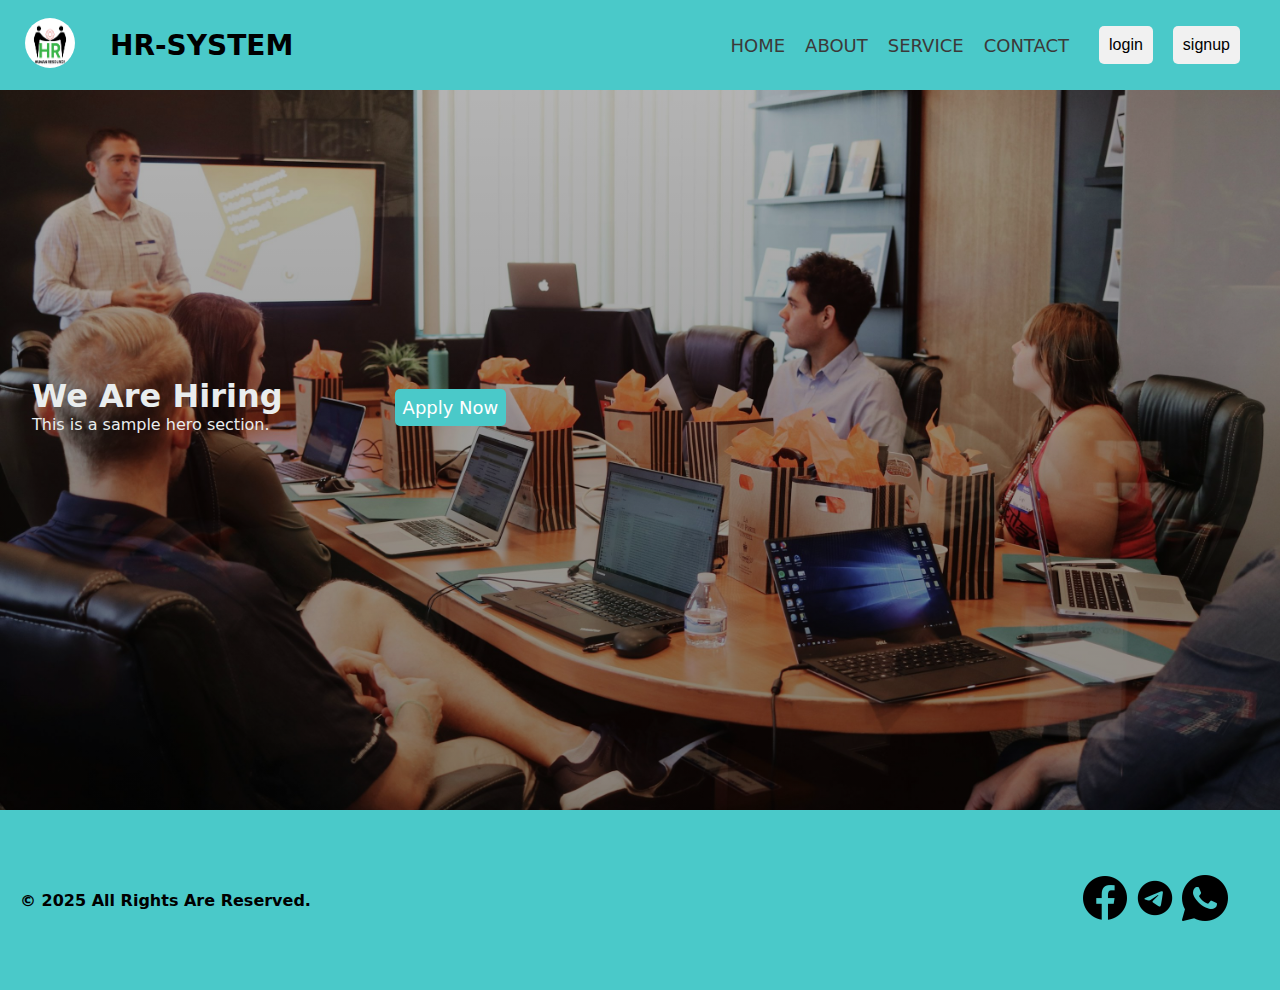
<file: Html/inde.html>
<!DOCTYPE html>
<html lang="en">

<head>
    <meta charset="UTF-8">
    <meta name="viewport" content="width=device-width, initial-scale=1.0">
    <title>Document</title>
    <link rel="stylesheet" href="../css/style.css">
</head>

<body>
    <!-- header -->

 <header class="header">
<div class="header-logo"><a href="index.html"><img src="../images/logo.png" alt="logo"></a></div>
<h2 class="header-title">HR-SYSTEM</h2>
    <nav class="header-nav">
        <li  class="header-nav-items"><a href="">HOME</a></li>
        <li  class="header-nav-items"><a href="">ABOUT</a></li>
        <li  class="header-nav-items"><a href="">SERVICE </a></li>
        <li  class="header-nav-items"><a href="">CONTACT </a></li>
    </nav>
    <div class="actions">
      <button class="header-login-button">login</button>
      <button class="header-signup-button">signup</button>
    </div>
  </header>
    <div class="hero" role="region" aria-label="Hiring hero banner">
        <div class="hero_content">
            <h1>We Are Hiring</h1>
            <p>This is a sample hero section.</p>
        </div>
        <div class="primary_btn">Apply Now</div>

    </div>
    <!-- footer -->
    <footer class="footer">
        <p class="footer-copyright">&copy; 2025 All Rights Are Reserved.</p>
        <div class="footer-social-media">
            <a class="social-media-icon facebook" href="http://facebook.com"><img src="../images/icons8-facebook-50.png"
                    alt="Facebook"></a>
            <a class="social-media-icon telegram" href="http://telegram.com"><img src="../images/icons8-telegram-50.png"
                    alt="telegram"></a>
            <a class="social-media-icon whatsapp" href="http://whatsapp.com"><img src="../images/icons8-whatsapp-logo-50.png"
                    alt="whatsapp"></a>
        </div>
    </footer>
</body>

</html>
</file>
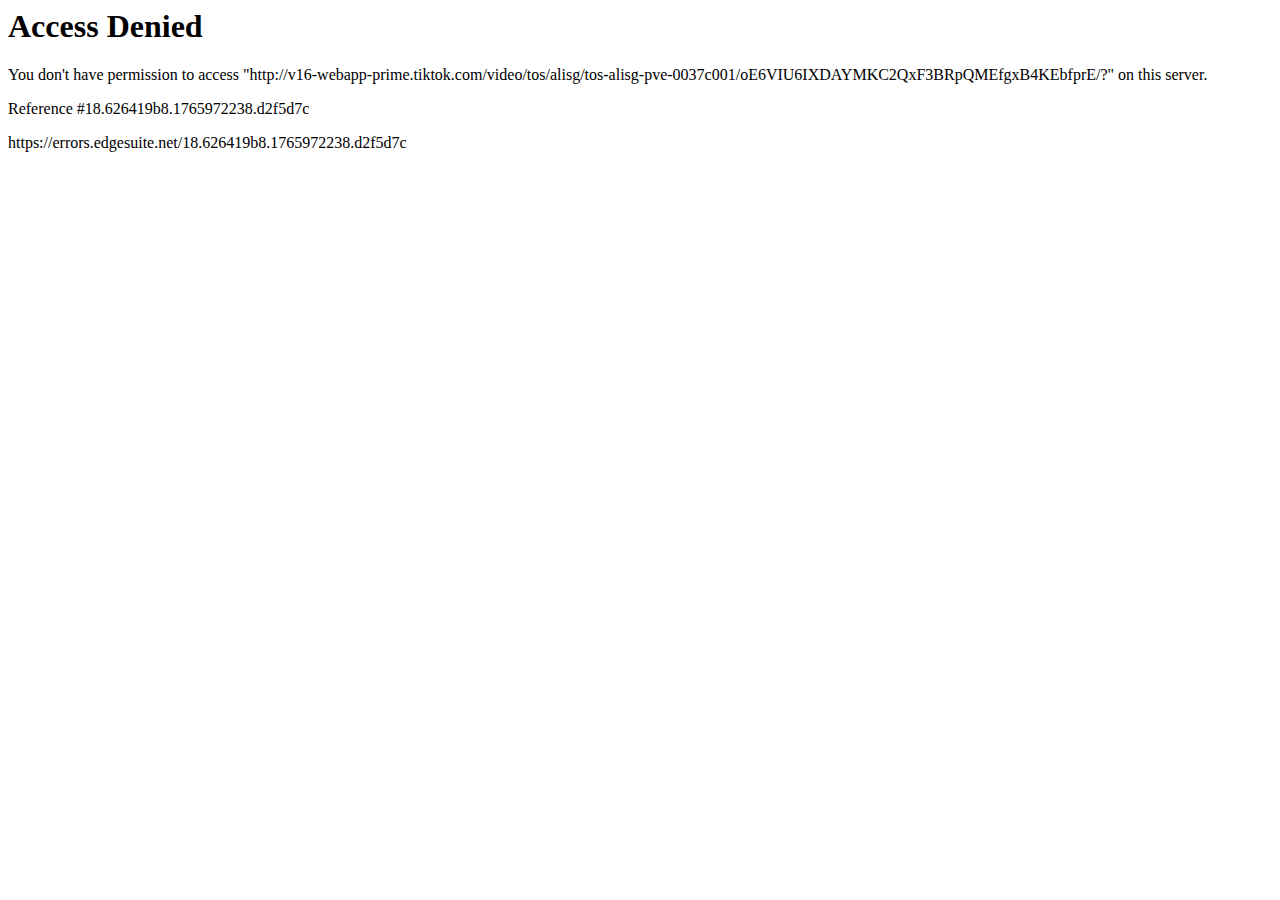
<file: components/upload/Download.htm>
<HTML><HEAD>
<TITLE>Access Denied</TITLE>
</HEAD><BODY>
<H1>Access Denied</H1>
 
You don't have permission to access "http&#58;&#47;&#47;v16&#45;webapp&#45;prime&#46;tiktok&#46;com&#47;video&#47;tos&#47;alisg&#47;tos&#45;alisg&#45;pve&#45;0037c001&#47;oE6VIU6IXDAYMKC2QxF3BRpQMEfgxB4KEbfprE&#47;&#63;" on this server.<P>
Reference&#32;&#35;18&#46;626419b8&#46;1765972238&#46;d2f5d7c
<P>https&#58;&#47;&#47;errors&#46;edgesuite&#46;net&#47;18&#46;626419b8&#46;1765972238&#46;d2f5d7c</P>
</BODY>
</HTML>
</file>
<file: css/style.css>
* {
  padding: 0;
  margin: 0;
  box-sizing: border-box;
}

:root {
  --main-color: hsl(180, 54%, 54%);
}

body {
  margin: 0;
  font-family: system-ui, -apple-system, BlinkMacSystemFont, 'Segoe UI', Roboto, Oxygen, Ubuntu, Cantarell, 'Open Sans', 'Helvetica Neue', sans-serif;

}

/* header */
.header {
  margin: 0;
  position: fixed;
  top: 0;
  width: 100%;
  height: 10vh;
  background-color: var(--main-color);
  display: flex;
  padding: 30px 10px;
  z-index: 556;
  align-items: center;
}

.header-logo img {
  width: 60px;
  height: 60px;
  padding: 5px;
  margin-left: 10px;
  margin-right: 10px;
  border-radius: 50%;
}

.header-nav {
  display: flex;
  gap: 20px;
  align-items: center;
  margin-left: auto;
  margin-right: 30px;
  list-style: none;
}

.header-nav-items a {
  color: rgb(60, 57, 57);
  text-decoration: none;
  font-size: 18px;
  font-weight: lighter;
}

.header-nav-items a:hover {
  color: white;
}

.header-login-button {
  background-color: rgb(241, 241, 241);
  color: black;
  border: none;
  border-radius: 5px;
  cursor: pointer;
  font-weight: 600px;
  padding: 10px;
  font-size: 16px;
}

.header-signup-button {
  background-color: rgb(241, 241, 241);
  color: black;
  border: none;
  border-radius: 5px;
  padding: 10px;
  font-size: 16px;
  font-weight: 600px;
  cursor: pointer;
  margin-left: 20px;
}

.actions {
  display: flex;
  align-items: center;
  margin-right: 30px;
}

.header-login-button:hover,
.header-signup-button:hover {
  background-color: var(--main-color);
  color: rgb(255, 255, 255);
  outline: 1px solid rgb(225, 219, 219);
}

.header-login-button:focus,
.header-signup-button:focus {
  outline: 2px solid rgb(248, 247, 247);
}

.header-title {
  margin-left: 20px;
  font-size: 28px;
  font-weight: bolder;
}

.footer {
  margin: 0;
  bottom: 0;
  width: 100%;
  height: 20vh;
  background-color: var(--main-color);
  display: flex;
  padding: 20px;
  align-items: center;
  justify-content: space-between;
  color: black;
}

.footer-copyright {
  font-size: 16px;
  font-weight: bold;
}

.footer-social-media {
  display: flex;
  align-items: center;
  margin-right: 30px;
}

.fa-instagram:hover,
.fa-facebook:hover,
.fa-linkedin:hover,
.fa-twitter:hover {
  transform: scale(1.2);
}

.fa-instagram {
  color: rgb(143, 15, 15);
  font-size: 30px;
}

.fa-facebook {
  color: rgb(15, 54, 143);
  font-size: 30px;


}

.fa-twitter {
  color: rgb(15, 143, 231);
  font-size: 30px;
}

.fa-linkedin {
  color: rgb(15, 86, 143);
  font-size: 30px;
}


.footer-contents {
  display: flex;
  gap: 60px;
  justify-content: space-between;
}

.footer-lists a {
  display: flex;
  flex-direction: column;
  text-decoration: none;
  color: rgba(177, 150, 150, 0.848);
}

.footer-titles {
  color: rgb(114, 109, 109);
  margin-bottom: 10px;
  cursor: pointer;
}

.footer-lists a:hover {
  color: #ffffff;
}

/* Hero / responsive background */
.hero {
  position: relative;
  min-height: 90vh;
  display: flex;
  align-items: center;
  background-image: url("../images/hero.jpg");
  background-repeat: no-repeat;
  background-size: cover;
  background-position: center;
}

.hero::before {
  content: "";
  position: absolute;
  inset: 0;
  /* subtle dark overlay to improve text contrast */
  background: linear-gradient(180deg, rgba(0, 0, 0, 0.28), rgba(0, 0, 0, 0.45));
  pointer-events: none;
}

.hero .hero_content {
  position: relative;
  /* stay above overlay */
  max-width: 900px;
  padding: 4rem 2rem;
  color: rgb(233, 237, 238);
}

.primary_btn {
  position: relative;
  z-index: 2;
  background: #0fa9d8;
  display: inline-block;
  padding: 0.6rem 1rem;
  height: auto;
  line-height: normal;
  text-align: center;
  color: white;
  border-radius: 5px;
  cursor: pointer;
  font-size: 18px;
  margin-top: 1rem;
}

/* Responsive adjustments */
@media screen and (max-width: 1024px) {
  .hero {
    min-height: 60vh;
  }

  .hero .hero_content {
    padding: 3rem 1.25rem;
  }
}

@media screen and (max-width: 768px) {
  .hero {
    min-height: 50vh;
    background-attachment: scroll;
    /* avoid parallax on mobile */
  }

  .hero .hero_content {
    padding-top: 2rem;
    padding-left: 1rem;
  }

  .primary_btn {
    font-size: 16px;
    padding: 0.5rem 0.8rem;
  }
}

@media (prefers-reduced-motion: reduce) {
  .hero {
    background-attachment: scroll;
  }
}

.hero__card {
  position: relative;
  bottom: 5rem;
  background-color: rgb(255, 255, 255);
  padding: 20px;
  border-radius: 3px;
  box-shadow: 0 4px 8px rgba(0, 0, 0, 0.1);
  max-width: 200px;
  height: 250px;



}

.hero_titles {
  font-size: 48px;
  font-weight: bolder;
  margin-bottom: 20px;
}

.primary_btn {
  border: none;
  background: var(--main-color);
  padding: 8px;
  border-radius: 5px;
  margin-top: 5px;
  cursor: pointer;
  font-weight: 600px;
  margin-left: 5rem;
}

.secondary__btn {
  border: none;
  background: #eee6e6;
  padding: 8px;
  border-radius: 5px;
  margin-top: 5px;
  cursor: pointer;
  font-weight: bold;
  margin-left: 2rem;
}

.hero_card {
  display: flex;
  flex-direction: column;
  justify-content: center;
  align-items: center;
  gap: 15px;

}

@media screen and (min-width: 768px) {
  .hero_card {
    display: flex;
    flex-direction: row;
    justify-content: center;
    align-items: center;

  }

}


.our_service {
  width: 250px;
  height: 200px;
  background-color: #ffffff;
  margin: 0 50px;
  border-radius: 10px;
  padding: 20px;
  box-shadow: 0 4px 8px rgba(0, 0, 0, 0.1);

}

.show {
  animation: apear both;
  animation-timeline: view(60vh 20vh);

}

@keyframes apear {
  from {

    transform: translateY(200px);
    transition: ease-in;
  }

  to {

    transform: translateY(0);
    transition: ease-out;
  }
}

.our__services .our_title {
  text-align: center;
  margin-bottom: 30px;
}

.our__services {
  margin-bottom: 300px;
  padding: 50px 0;
  background-color: rgb(242, 249, 246);
}

.our__content {
  display: flex;
  flex-wrap: wrap;
  justify-content: center;
  align-items: center;
  gap: 30px;
}

.our_service:hover {
  box-shadow: 0 8px 16px rgba(0, 0, 0, 0.2);
  transform: translateY(-5px);
  transition: all 0.3s ease;
  cursor: pointer;
}

.our_service i {
  font-size: 40px;
  color: rgb(4, 230, 211);
  margin-left: 60px;

}

.card_icon {
  font-size: 40px;
  color: rgb(4, 230, 211);
  margin-left: 40px;
}

/* login page styles */
.login_container {
  border: 1px solid rgb(200, 197, 197);
  border-radius: 10px;
  padding: 40px;
  box-shadow: 0 4px 8px rgba(11, 51, 51, 0.936);
  width: 300px;
  background: #f5f5f5;

}

.logi_form {
  margin-top: 1.5rem;
}

.login__container {
  display: flex;
  justify-content: center;
  align-items: center;
  height: 100vh;
}

.login__group {
  display: flex;
  flex-direction: column;
  margin-bottom: 15px;
}

.login__group label {
  margin-bottom: 5px;
  font-weight: bold;
}

.login__group input {
  padding: 8px;
  border: 1px solid rgb(226, 226, 226);
  border-radius: 5px;
  outline: none;
  font-family: system-ui, -apple-system, BlinkMacSystemFont, 'Segoe UI', Roboto, Oxygen, Ubuntu, Cantarell, 'Open Sans', 'Helvetica Neue', sans-serif;
  padding-left: 16px;
}

.login__group input:focus {
  border-color: var(--main-color);
  box-shadow: 0 0 5px rgba(0, 150, 136, 0.5);
}

.login_title {
  text-align: center;
  margin-bottom: 20px;
  font-family: 'Gill Sans', 'Gill Sans MT', Calibri, 'Trebuchet MS', sans-serif;
}

.login_button {
  padding: 10px;
  background-color: var(--main-color);
  color: white;
  border: none;
  border-radius: 5px;
  cursor: pointer;
  width: 100%;
  font-size: 16px;
  margin-top: 20px;
}

.login_button:hover {
  background-color: hsl(180, 54%, 40%);
  color: #ffffff;
}

.login_icon {
  font-size: 40px;
  color: var(--main-color);
  margin-left: 5rem;
  margin-bottom: 10px;
}

/* signup style page */
.group_signup {
  display: flex;
  flex-direction: column;
  margin-bottom: 15px;
}

.signup-form {
  width: 300px;
  height: auto;
  margin-top: 20px;
}

.group_gender {
  display: flex;
  align-items: center;
  margin-bottom: 15px;

}

.group_gender input {
  margin-left: 10px;
  margin-right: 5px;
}

.signup-container {
  display: flex;
  flex-direction: column;
  justify-content: center;
  align-items: center;
  background: #f5f5f5;
  border: 1px solid rgb(200, 197, 197);
  border-radius: 10px;
  width: 350px;
  padding: 2REM;
  box-shadow: 0 4px 8px rgba(11, 51, 51, 0.936);
  margin-bottom: 20px;
}

.signup__container {
  display: flex;
  justify-content: center;
  align-items: center;
  height: 150vh;

}

.signup-form-btn {
  padding: 10px;
  background-color: var(--main-color);
  color: white;
  border: none;
  border-radius: 5px;
  cursor: pointer;
  width: 100%;
  font-size: 16px;
  margin-top: 20px;
}

.group_signup input {
  padding: 10px;
  border: 1px solid rgb(226, 226, 226);
  border-radius: 5px;
  outline: none;
  font-family: system-ui, -apple-system, BlinkMacSystemFont, 'Segoe UI', Roboto, Oxygen, Ubuntu, Cantarell, 'Open Sans', 'Helvetica Neue', sans-serif;
  padding-left: 16px;
}

.group_signup input:focus {
  border-color: var(--main-color);
  box-shadow: 0 0 5px rgba(0, 150, 136, 0.5);
}

.group_signup label {
  margin-bottom: 5px;
  font-weight: 600px;
}

.signup_icon {
  font-size: 40px;
  color: var(--main-color);
  margin-bottom: 10px;
}

.line {
  border-bottom: 1px solid rgb(146, 138, 138);
  width: 100%;
  margin-bottom: 20px;
}

.signup-title {
  text-align: center;
  margin-bottom: 20px;
  font-family: 'Gill Sans', 'Gill Sans MT', Calibri, 'Trebuchet MS', sans-serif;
}

/* admin page style */
.admin-header-title {
  color: white;
}

.admin__siderBar {
  position: fixed;
  top: 0;
  bottom: 0;

  height: 500px;
  width: 150px;
  background: #9c9a9a;
  margin-top: 3.5rem;
  border-radius: 6px;

}

.admin__siderBar a {
  text-decoration: none;
  padding: 2rem;

}

.admin__siderBar li {
  text-align: center;
  color: black;
  font-weight: bold;
}

.admin__siderBar li:hover {
  background-color: #d5cdcd;
  border-radius: 10px;

}

.admin__footer {
  background-color: var(--main-color);
  text-align: center;
  padding: 10px;
  margin-top: 2rem;
  position: fixed;
  bottom: 0rem;
  width: 100%;


}

.admin__container {
  display: flex;

}

.admin_main img {
  margin-left: 10rem;
  width: 100%;
  margin-top: 1rem;
  left: 0;
}
</file>
